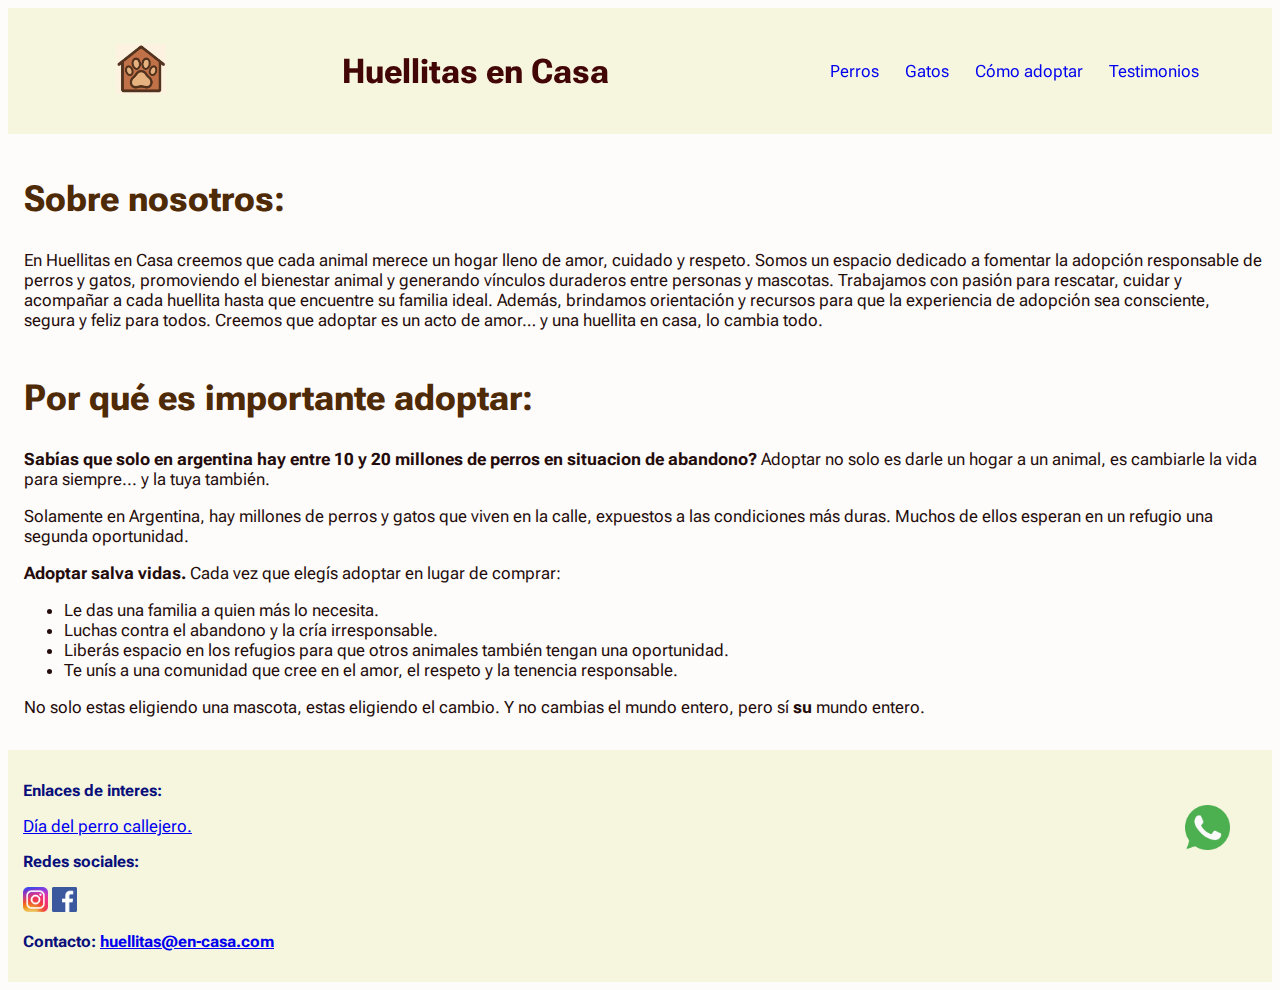
<file: index.html>
<!DOCTYPE html>
<html lang="es">

<head>
    <meta charset="UTF-8">
    <meta name="viewport" content="width=device-width, initial-scale=1.0">
    <link rel="preconnect" href="https://fonts.googleapis.com">
    <link rel="preconnect" href="https://fonts.gstatic.com" crossorigin>
    <link href="https://fonts.googleapis.com/css2?family=Lexend+Giga&family=Roboto+Flex:opsz,wght@8..144,100..1000&display=swap" rel="stylesheet">
    <link rel="icon" type="image/x-icon" href="./assets/img/logo.jpeg">
    <link href="https://cdn.jsdelivr.net/npm/bootstrap@5.3.7/dist/css/bootstrap.min.css" rel="stylesheet" integrity="sha384-LN+7fdVzj6u52u30Kp6M/trliBMCMKTyK833zpbD+pXdCLuTusPj697FH4R/5mcr" crossorigin="anonymous">
    <link rel="stylesheet" href="./styles/styles.css">
    <title>Huellitas en Casa</title>

    <meta name="keyword" content="Adopción de masotas, Adopción de perros, Adopción de gatos, Refugios de animales, Adopción en CABA, Adopción responsable, Rescate de animales">
    <meta name="description" content="Huellitas en Casa, un refugio de animales en CABA. Promovemos la adopción responsable de perros y gatos, rescatamos animales en situación de abandono y decimos no a la cría irresponsable.">
    <meta name="author" content="Sasha">
    <meta name="owner" content="Sasha">
</head>

<body>
    <header>
        <a href="./index.html">
            <img src="./assets/img/logo.jpeg" alt="Imagen logo" title="Huellitas en Casa" id="logop"> 
        </a>
        <h1> Huellitas en Casa </h1>

        <nav>
            <ul class="indice">
                <li><a href="./pages/perros.html">Perros</a></li>
                <li><a href="./pages/gatos.html">Gatos</a></li>
                <li><a href="./pages/como_adoptar.html">Cómo adoptar</a></li>
                <li><a href="./pages/testimonios.html">Testimonios</a></li>
            </ul>
        </nav>
    </header>

    <main>
        <section>
            <h2>Sobre nosotros:</h2>
            <p>En Huellitas en Casa creemos que cada animal merece un hogar lleno de amor, cuidado y respeto. Somos un espacio dedicado a fomentar la adopción responsable de perros y gatos, promoviendo el bienestar animal y generando vínculos duraderos entre personas y mascotas. Trabajamos con pasión para rescatar, cuidar y acompañar a cada huellita hasta que encuentre su familia ideal. Además, brindamos orientación y recursos para que la experiencia de adopción sea consciente, segura y feliz para todos. Creemos que adoptar es un acto de amor… y una huellita en casa, lo cambia todo.</p>
        </section>

        <section>
            <h2>Por qué es importante adoptar:</h2>
            <p><strong> Sabías que solo en argentina hay entre 10 y 20 millones de perros en situacion de abandono?</strong> Adoptar no solo es darle un hogar a un animal, es cambiarle la vida para siempre... y la tuya también.</p>
            <p>Solamente en Argentina, hay millones de perros y gatos que viven en la calle, expuestos a las condiciones más duras. Muchos de ellos esperan en un refugio una segunda oportunidad.</p>
            <p><strong>Adoptar salva vidas.</strong> Cada vez que elegís adoptar en lugar de comprar:</p>
            
            <ul>
                <li>Le das una familia a quien más lo necesita.</li>
                <li>Luchas contra el abandono y la cría irresponsable.</li>
                <li>Liberás espacio en los refugios para que otros animales también tengan una oportunidad.</li>
                <li>Te unís a una comunidad que cree en el amor, el respeto y la tenencia responsable.</li>
            </ul>

            <p>No solo estas eligiendo una mascota, estas eligiendo el cambio. Y no cambias el mundo entero, pero sí <strong>su</strong> mundo entero.
            </p>
        </section>
    </main>

    <footer class="py-4">
        <section class="container">
            <article class="row text-center justify-content-center mb-3">
                <div class="col-12 col-md-5 mb-3 mb-md-0">
                    <h3 class="footer-title">Enlaces de interes:</h3>
                    <a href="https://www.infobae.com/sociedad/2024/07/27/dia-del-perro-callejero-una-ong-estima-que-en-la-argentina-hay-mas-de-20-millones-de-animales-que-viven-en-las-calles/" target="_blank">Día del perro callejero.</a>
                </div>
                <div class="col-12 col-md-5">
                    <h3 class="footer-title">Redes sociales:</h3>
                    <a href="https://www.instagram.com/explore/search/keyword/?q=refugios%20de%20animales" target="_blank"> <img src="./assets/img/instagram.png" alt="Logo Instagram" title="Instagram" class="logo-red"></a>

                    <a href="https://www.facebook.com/search/top/?q=refugios%20de%20animales" target="_blank"> <img src="./assets/img/facebook.jpg" alt="Logo facebook" title="Facebook" class="logo-red"><a>
                </div>
            </article>

            <article class="row">
                <div class="col text-center">
                    <h3 class="footer-title">Contacto: <a href="mailto:huellitas@en-casa.com" target="_blank">huellitas@en-casa.com</a></h3>
                </div>
            </article>
            <article>
                <a href="https://web.whatsapp.com/" target="_blank">
                <img src="./assets/img/wpp.png" alt="Logo whatsapp" title="WhatsApp" class="wpp">
                </a>
            </article>
        </section>
    </footer>

    <script src="https://cdn.jsdelivr.net/npm/@popperjs/core@2.11.8/dist/umd/popper.min.js" integrity="sha384-I7E8VVD/ismYTF4hNIPjVp/Zjvgyol6VFvRkX/vR+Vc4jQkC+hVqc2pM8ODewa9r" crossorigin="anonymous"></script>
</body>

</html>
</file>
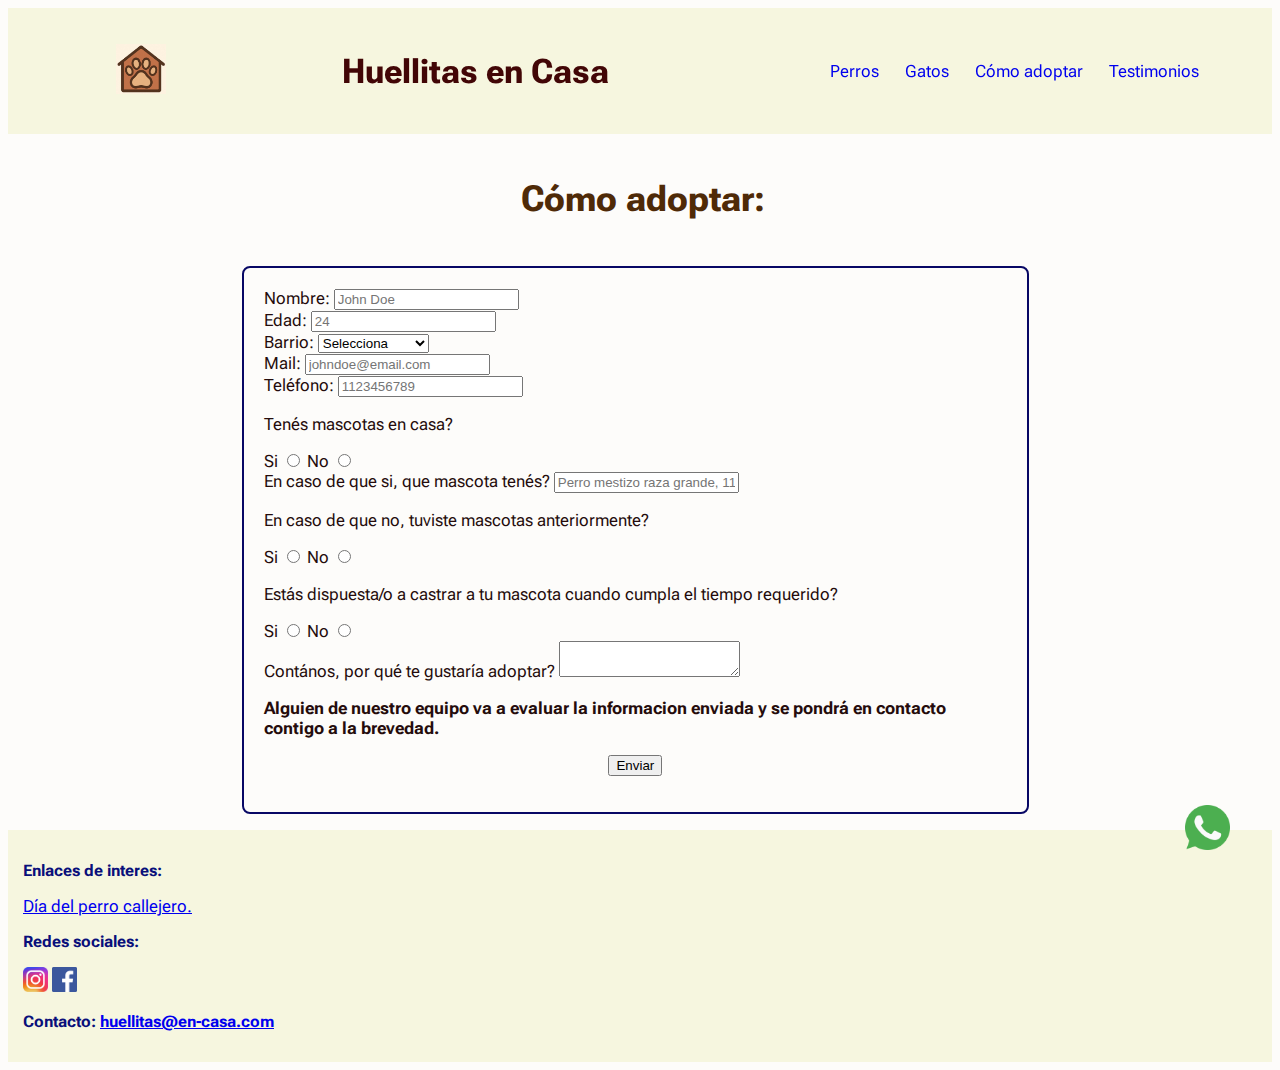
<file: pages/como_adoptar.html>
<!DOCTYPE html>
<html lang="es">

<head>
    <meta charset="UTF-8">
    <meta name="viewport" content="width=device-width, initial-scale=1.0">
    <link rel="preconnect" href="https://fonts.googleapis.com">
    <link rel="preconnect" href="https://fonts.gstatic.com" crossorigin>
    <link href="https://fonts.googleapis.com/css2?family=Lexend+Giga&family=Roboto+Flex:opsz,wght@8..144,100..1000&display=swap" rel="stylesheet">
    <link rel="icon" type="image/x-icon" href="../assets/img/logo.jpeg">
    <link href="https://cdn.jsdelivr.net/npm/bootstrap@5.3.7/dist/css/bootstrap.min.css" rel="stylesheet" integrity="sha384-LN+7fdVzj6u52u30Kp6M/trliBMCMKTyK833zpbD+pXdCLuTusPj697FH4R/5mcr" crossorigin="anonymous">
    <link rel="stylesheet" href="../styles/styles.css">
    <title>Como adoptar | Huellitas en Casa</title>

    <meta name="keyword" content="Proceso de adopción responsable Buenos Aires, Requisitos para adoptar mascotas, Trámites de adopción de animales, Refugio de animales adopción CABA, Adoptar mascotas Buenos Aires, Guía para adoptar perros y gatos">
    <meta name="description" content="Adoptar es dar una nueva oportunidad. Te contamos cómo adoptar perros y gatos en CABA y convertirte en familia responsable para un animal rescatado.">
    <meta name="author" content="Sasha">
    <meta name="owner" content="Sasha">
</head>

<body>
    <header>
        <a href="../index.html">
            <img src="../assets/img/logo.jpeg" alt="Imagen logo" title="Huellitas en Casa" id="logop">
        </a>
        <h1> Huellitas en Casa</h1>

        <nav>
            <ul class="indice">
                <li><a href="./perros.html">Perros</a></li>
                <li><a href="./gatos.html">Gatos</a></li>
                <li><a href="./como_adoptar.html">Cómo adoptar</a></li>
                <li><a href="./testimonios.html">Testimonios</a></li>
            </ul>
        </nav>
    </header>

    <main>
        <h2 class="titulo">Cómo adoptar:</h2>
        <section class="form-container">
            <form action="direccion" method="metodo de envio">
                <div class="mb-4">
                    <label class="form-label">Nombre:</label> <input type="text" class="form-control" placeholder="John Doe">
                </div>

                <div class="mb-4"> 
                    <label class="form-label">Edad:</label> <input type="number" class="form-control" placeholder="24">
                </div>

                <div class="mb-4">
                    <label class="form-label">Barrio:</label>
                    <select class="form-select" name="" id="">
                        <option selected value="">Selecciona</option>
                        <option value="">Palermo</option>
                        <option value="">Recoleta</option>
                        <option value="">San Telmo</option>
                        <option value="">La Boca</option>
                        <option value="">Puerto Madero</option>
                        <option value="">Microcentro</option>
                        <option value="">Caballito</option>
                        <option value="">Belgrano</option>
                        <option value="">Almagro</option>
                        <option value="">Villa Crespo</option>
                    </select>
                </div>

                <div class="mb-4">
                    <label class="form-label">Mail:</label> <input type="email" class="form-control" placeholder="johndoe@email.com">
                </div>

                <div class="mb-4">
                    <label class="form-label">Teléfono:</label> <input type="number" class="form-control" placeholder="1123456789">
                </div>

                <div class="mb-4">
                    <p>Tenés mascotas en casa?</p>
                    <label>Si</label> <input type="radio" name="otrasmascotas" value="si">
                    <label>No</label> <input type="radio" name="otrasmascotas" value="no">
                </div>

                <div class="mb-4">
                    <label class="form-label">En caso de que si, que mascota tenés?</label> <input class="form-control" type="text" placeholder="Perro mestizo raza grande, 11 años">
                </div>

                <div class="mb-4">
                    <p>En caso de que no, tuviste mascotas anteriormente?</p>
                    <label>Si</label> <input type="radio" name="mascotasantes" value="si">
                    <label>No</label> <input type="radio" name="mascotasantes" value="no">
                </div>

                <div class="mb-4">
                    <p>Estás dispuesta/o a castrar a tu mascota cuando cumpla el tiempo requerido?</p>
                    <label>Si</label> <input type="radio" name="castrar">
                    <label>No</label> <input type="radio" name="castrar">
                </div>

                <div class="mb-4">
                    <label class="form-label">Contános, por qué te gustaría adoptar?</label> <textarea class="form-control"></textarea>
                </div>

                <p><strong>Alguien de nuestro equipo va a evaluar la informacion enviada y se pondrá en contacto contigo a la brevedad.</strong></p>

                <input type="submit" value="Enviar" class="w-50">
        </section>
    </main>

    <footer class="py-4">
        <section class="container">
            <article class="row text-center justify-content-center mb-3">
                <div class="col-12 col-md-5 mb-3 mb-md-0">
                    <h3 class="footer-title">Enlaces de interes:</h3>
                    <a href="https://www.infobae.com/sociedad/2024/07/27/dia-del-perro-callejero-una-ong-estima-que-en-la-argentina-hay-mas-de-20-millones-de-animales-que-viven-en-las-calles/" target="_blank">Día del perro callejero.</a>
                </div>
                <div class="col-12 col-md-5">
                    <h3 class="footer-title">Redes sociales:</h3>
                    <a href="https://www.instagram.com/explore/search/keyword/q=refugios%20de%20animales" target="_blank"> <img src="../assets/img/instagram.png" alt="Logo Instagram" title="Instagram" class="logo-red"></a>

                    <a href="https://www.facebook.com/search/top/?q=refugios%20de%20animales" target="_blank"> <img src="../assets/img/facebook.jpg" alt="Logo facebook" title="Facebook" class="logo-red"><a>
                </div>
            </article>

            <article class="row">
                <div class="col text-center">
                    <h3 class="footer-title">Contacto: <a href="mailto:huellitas@en-casa.com" target="_blank">huellitas@en-casa.com</a></h3>
                </div>
            </article>
            <article>
                <a href="https://web.whatsapp.com/" target="_blank">
                <img src="../assets/img/wpp.png" alt="Logo whatsapp" title="WhatsApp" class="wpp">
                </a>
            </article>
        </section>
    </footer>

    <script src="https://cdn.jsdelivr.net/npm/bootstrap@5.3.7/dist/js/bootstrap.min.js" integrity="sha384-7qAoOXltbVP82dhxHAUje59V5r2YsVfBafyUDxEdApLPmcdhBPg1DKg1ERo0BZlK" crossorigin="anonymous"></script>

</body>

</html>
</file>
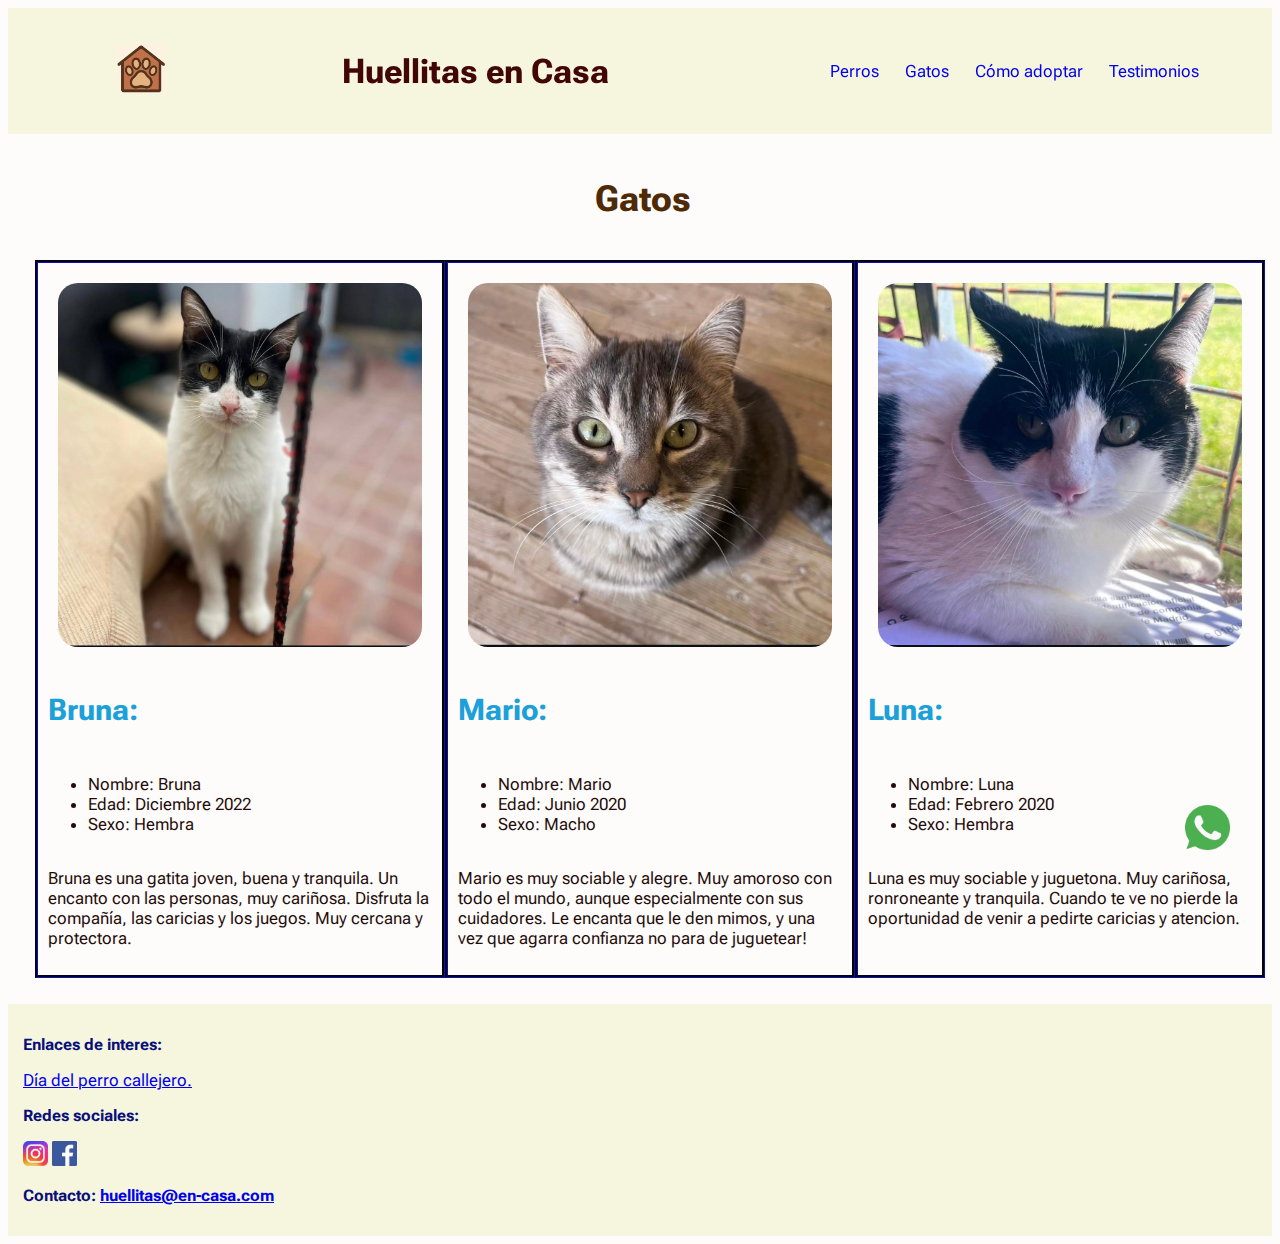
<file: pages/gatos.html>
<!DOCTYPE html>
<html lang="es">

<head>
    <meta charset="UTF-8">
    <meta name="viewport" content="width=device-width, initial-scale=1.0">
    <link rel="preconnect" href="https://fonts.googleapis.com">
    <link rel="preconnect" href="https://fonts.gstatic.com" crossorigin>
    <link href="https://fonts.googleapis.com/css2?family=Lexend+Giga&family=Roboto+Flex:opsz,wght@8..144,100..1000&display=swap" rel="stylesheet">
    <link rel="icon" type="image/x-icon" href="../assets/img/logo.jpeg">
    <link href="https://cdn.jsdelivr.net/npm/bootstrap@5.3.7/dist/css/bootstrap.min.css" rel="stylesheet" integrity="sha384-LN+7fdVzj6u52u30Kp6M/trliBMCMKTyK833zpbD+pXdCLuTusPj697FH4R/5mcr" crossorigin="anonymous">
    <link rel="stylesheet" href="../styles/styles.css">
    <title>Gatos | Huellitas en Casa</title>

    <meta name="keyword" content="Gatos en adopción CABA, Adopción responsable, Refugio de gatos en CABA, Adoptar gatitos en Capital Federal, Gatos rescatados en BSAS, Adoptar gatos adultos">
    <meta name="description" content="Adoptá un gato en Ciudad de Buenos Aires. Rescatamos gatos abandonados y les buscamos familias que quieran brindarles cuidado y un nuevo hogar.">
    <meta name="author" content="Sasha">
    <meta name="owner" content="Sasha">
</head>

<body>
    <header>
        <a href="../index.html">
            <img src="../assets/img/logo.jpeg" alt="Imagen logo" title="Huellitas en Casa" id="logop">
        </a>
        <h1> Huellitas en Casa</h1>

        <nav>
            <ul class="indice">
                <li><a href="./perros.html">Perros</a></li>
                <li><a href="./gatos.html">Gatos</a></li>
                <li><a href="./como_adoptar.html">Cómo adoptar</a></li>
                <li><a href="./testimonios.html">Testimonios</a></li>
            </ul>
        </nav>
    </header>

    <main class="pet-boxes">
        <h2>Gatos</h2>
        <section>
            <article>
                <img src="../assets/img/brunacat.jpg" alt="Imagen de gatito Bruna" title="Gato Bruna" class="pet-img">
                <h3>Bruna:</h3>
                <ul>
                    <li>Nombre: Bruna</li>
                    <li>Edad: Diciembre 2022</li>
                    <li>Sexo: Hembra</li>
                </ul>
                <p> Bruna es una gatita joven, buena y tranquila. Un encanto con las personas, muy cariñosa. Disfruta la compañía, las caricias y los juegos. Muy cercana y protectora.</p>
            </article>

            <article>
                <img src="../assets/img/mariocat.jpg" alt="Imagen de gatito Mario" title="Gato Mario" class="pet-img">
                <h3>Mario:</h3>
                <ul>
                    <li>Nombre: Mario</li>
                    <li>Edad: Junio 2020</li>
                    <li>Sexo: Macho</li>
                </ul>
                <p> Mario es muy sociable y alegre. Muy amoroso con todo el mundo, aunque especialmente con sus cuidadores. Le encanta que le den mimos, y una vez que agarra confianza no para de juguetear!</p>
            </article>

            <article>
                <img src="../assets/img/lunacat.jpg" alt="Imagen de gatito Luna" title="Gato Luna" class="pet-img">
                <h3>Luna:</h3>
                <ul>
                    <li>Nombre: Luna</li>
                    <li>Edad: Febrero 2020</li>
                    <li>Sexo: Hembra</li>
                </ul>
                <p> Luna es muy sociable y juguetona. Muy cariñosa, ronroneante y tranquila. Cuando te ve no pierde la oportunidad de venir a pedirte caricias y atencion. </p>
            </article>
        </section>
    </main>

    <footer class="py-4">
        <section class="container">
            <article class="row text-center justify-content-center mb-3">
                <div class="col-12 col-md-5 mb-3 mb-md-0">
                    <h3 class="footer-title">Enlaces de interes:</h3>
                    <a href="https://www.infobae.com/sociedad/2024/07/27/dia-del-perro-callejero-una-ong-estima-que-en-la-argentina-hay-mas-de-20-millones-de-animales-que-viven-en-las-calles/" target="_blank">Día del perro callejero.</a>
                </div>
                <div class="col-12 col-md-5">
                    <h3 class="footer-title">Redes sociales:</h3>
                    <a href="https://www.instagram.com/explore/search/keyword/?q=refugios%20de%20animales" target="_blank"> <img src="../assets/img/instagram.png" alt="Logo Instagram" title="Instagram" class="logo-red"></a>

                    <a href="https://www.facebook.com/search/top/?q=refugios%20de%20animales" target="_blank"> <img src="../assets/img/facebook.jpg" alt="Logo facebook" title="Facebook" class="logo-red"> <a>
                </div>
            </article>

            <article class="row">
                <div class="col text-center">
                    <h3 class="footer-title">Contacto: <a href="mailto:huellitas@en-casa.com" target="_blank"> huellitas@en-casa.com</a></h3>
                </div>
            </article>
            <article>
                <a href="https://web.whatsapp.com/" target="_blank">
                <img src="../assets/img/wpp.png" alt="Logo whatsapp" title="WhatsApp" class="wpp">
                </a>
            </article>
        </section>
    </footer>

    <script src="https://cdn.jsdelivr.net/npm/bootstrap@5.3.7/dist/js/bootstrap.min.js"
        integrity="sha384-7qAoOXltbVP82dhxHAUje59V5r2YsVfBafyUDxEdApLPmcdhBPg1DKg1ERo0BZlK"
        crossorigin="anonymous"></script>

</body>

</html>
</file>
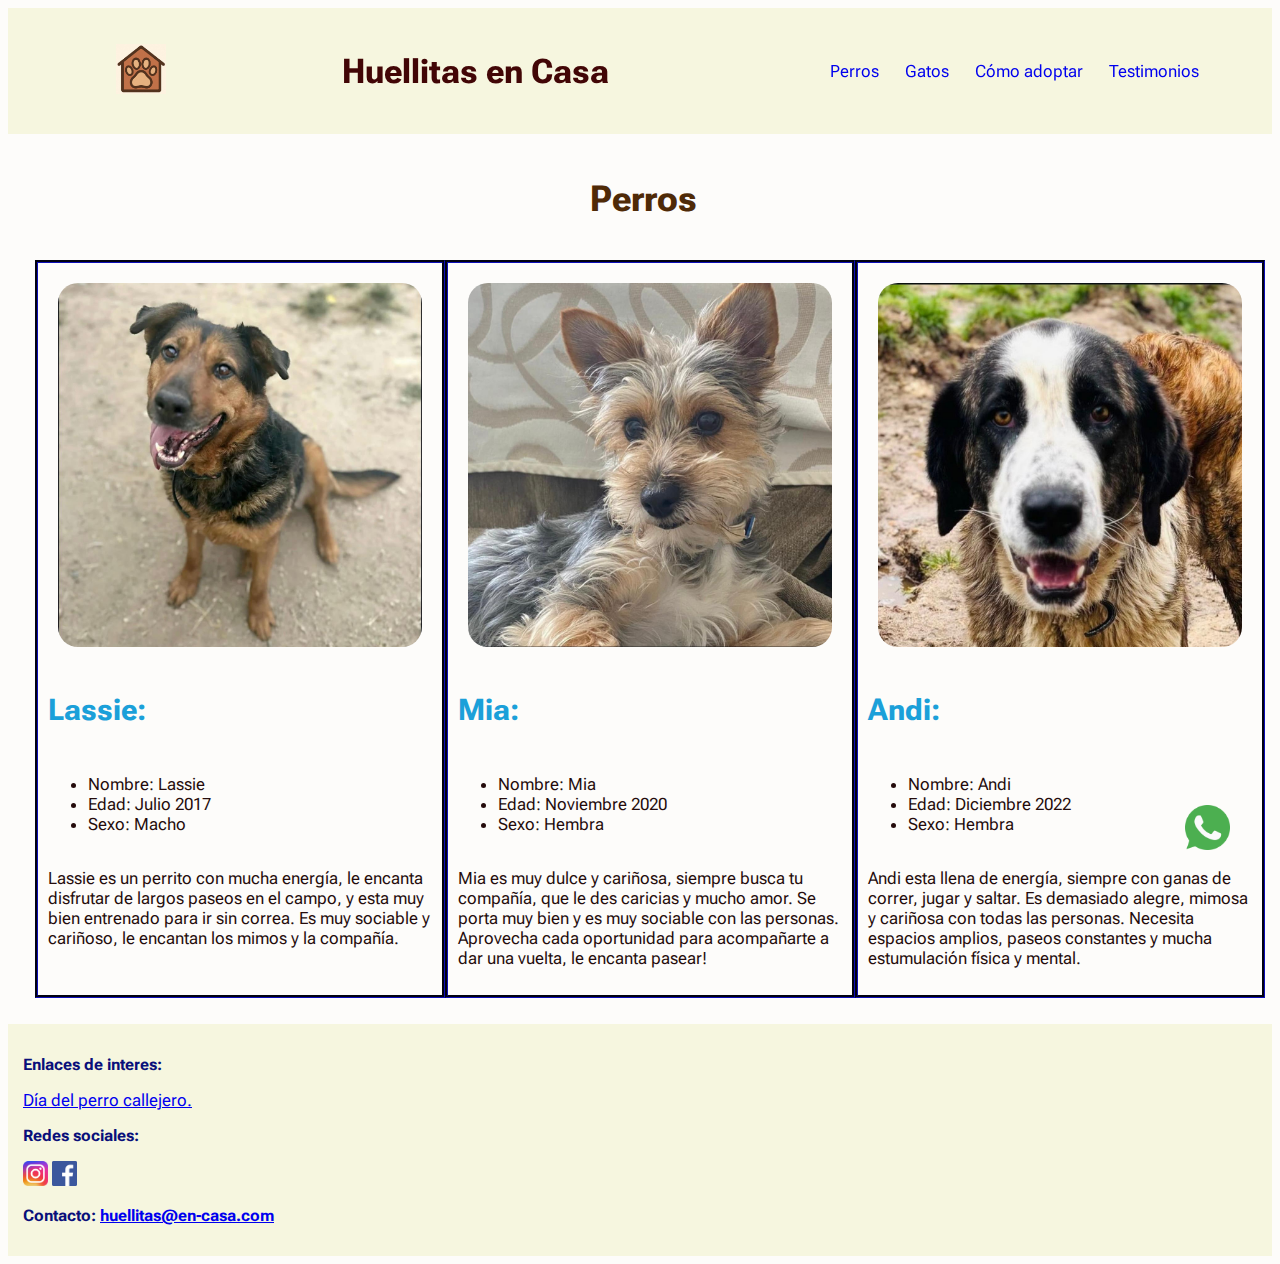
<file: pages/perros.html>
<!DOCTYPE html>
<html lang="es">

<head>
    <meta charset="UTF-8">
    <meta name="viewport" content="width=device-width, initial-scale=1.0">
    <link rel="preconnect" href="https://fonts.googleapis.com">
    <link rel="preconnect" href="https://fonts.gstatic.com" crossorigin>
    <link href="https://fonts.googleapis.com/css2?family=Lexend+Giga&family=Roboto+Flex:opsz,wght@8..144,100..1000&display=swap" rel="stylesheet">
    <link rel="icon" type="image/x-icon" href="../assets/img/logo.jpeg">
    <link href="https://cdn.jsdelivr.net/npm/bootstrap@5.3.7/dist/css/bootstrap.min.css" rel="stylesheet" integrity="sha384-LN+7fdVzj6u52u30Kp6M/trliBMCMKTyK833zpbD+pXdCLuTusPj697FH4R/5mcr" crossorigin="anonymous">
    <link rel="stylesheet" href="../styles/styles.css">
    <title>Perros | Huellitas en Casa</title>

    <meta name="keyword" content="Perros en adopción CABA, Adopción responsable, Refugio de perros en CABA, Adoptar cachorros en Capital Federal, Perros rescatados en BSAS, Adoptar perros adultos">
    <meta name="description" content="Listado de perros en adopción en CABA. Conocé a nuestros perros rescatados en Capital Federal y sumate a la adopción responsable de mascotas.">
    <meta name="author" content="Sasha">
    <meta name="owner" content="Sasha">
</head>

<body>
    <header>
        <a href="../index.html">
            <img src="../assets/img/logo.jpeg" alt="Imagen logo" title="Huellitas en Casa" id="logop">
        </a>
        <h1> Huellitas en Casa</h1>

        <nav>
            <ul class="indice">
                <li><a href="./perros.html">Perros</a></li>
                <li><a href="./gatos.html">Gatos</a></li>
                <li><a href="./como_adoptar.html">Cómo adoptar</a></li>
                <li><a href="./testimonios.html">Testimonios</a></li>
            </ul>
        </nav>
    </header>

    <main class="pet-boxes">
        <h2> Perros </h2>
        <section>
            <article>
                <img src="../assets/img/lassiedog.jpg" alt="Imagen de perrito Lassie" title="Perro Lassie" class="pet-img">
                <h3>Lassie:</h3>
                <ul>
                    <li>Nombre: Lassie</li>
                    <li>Edad: Julio 2017</li>
                    <li>Sexo: Macho</li>
                </ul>
                <p> Lassie es un perrito con mucha energía, le encanta disfrutar de largos paseos en el campo, y esta muy bien entrenado para ir sin correa. Es muy sociable y cariñoso, le encantan los mimos y la compañía. </p>
            </article>

            <article>
                <img src="../assets/img/miadog.jpg" alt="Imagen de perrito Mia" title="Perro Mia" class="pet-img">
                <h3>Mia:</h3>
                <ul>
                    <li>Nombre: Mia</li>
                    <li>Edad: Noviembre 2020</li>
                    <li>Sexo: Hembra</li>
                </ul>
                <p> Mia es muy dulce y cariñosa, siempre busca tu compañía, que le des caricias y mucho amor. Se porta muy bien y es muy sociable con las personas. Aprovecha cada oportunidad para acompañarte a dar una vuelta, le encanta pasear! </p>
            </article>

            <article>
                <img src="../assets/img/andidog.jpg" alt="Imagen de perrito Andi" title="Perro Andi" class="pet-img">
                <h3>Andi:</h3>
                <ul>
                    <li>Nombre: Andi</li>
                    <li>Edad: Diciembre 2022</li>
                    <li>Sexo: Hembra</li>
                </ul>
                <p> Andi esta llena de energía, siempre con ganas de correr, jugar y saltar. Es demasiado alegre, mimosa y cariñosa con todas las personas. Necesita espacios amplios, paseos constantes y mucha estumulación física y mental.</p>
            </article>
        </section>
    </main>

    <footer class="py-4">
        <section class="container">
            <article class="row text-center justify-content-center mb-3">
                <div class="col-12 col-md-5 mb-3 mb-md-0">
                    <h3 class="footer-title">Enlaces de interes:</h3>
                    <a href="https://www.infobae.com/sociedad/2024/07/27/dia-del-perro-callejero-una-ong-estima-que-en-la-argentina-hay-mas-de-20-millones-de-animales-que-viven-en-las-calles/" target="_blank">Día del perro callejero.</a>
                </div>
                <div class="col-12 col-md-5">
                    <h3 class="footer-title">Redes sociales:</h3>
                    <a href="https://www.instagram.com/explore/search/keyword/?q=refugios%20de%20animales" target="_blank"> <img src="../assets/img/instagram.png" alt="Logo Instagram" title="Instagram" class="logo-red"></a>

                    <a href="https://www.facebook.com/search/top/?q=refugios%20de%20animales" target="_blank"> <img src="../assets/img/facebook.jpg" alt="Logo facebook" title="Facebook" class="logo-red"><a>
                </div>
            </article>

            <article class="row">
                <div class="col text-center">
                    <h3 class="footer-title">Contacto: <a href="mailto:huellitas@en-casa.com" target="_blank">huellitas@en-casa.com</a></h3>
                </div>
            </article>
            <article>
                <a href="https://web.whatsapp.com/" target="_blank">
                <img src="../assets/img/wpp.png" alt="Logo whatsapp" title="WhatsApp" class="wpp">
                </a>
            </article>
        </section>
    </footer>

    <script src="https://cdn.jsdelivr.net/npm/bootstrap@5.3.7/dist/js/bootstrap.min.js"
        integrity="sha384-7qAoOXltbVP82dhxHAUje59V5r2YsVfBafyUDxEdApLPmcdhBPg1DKg1ERo0BZlK"
        crossorigin="anonymous"></script>

</body>

</html>
</file>
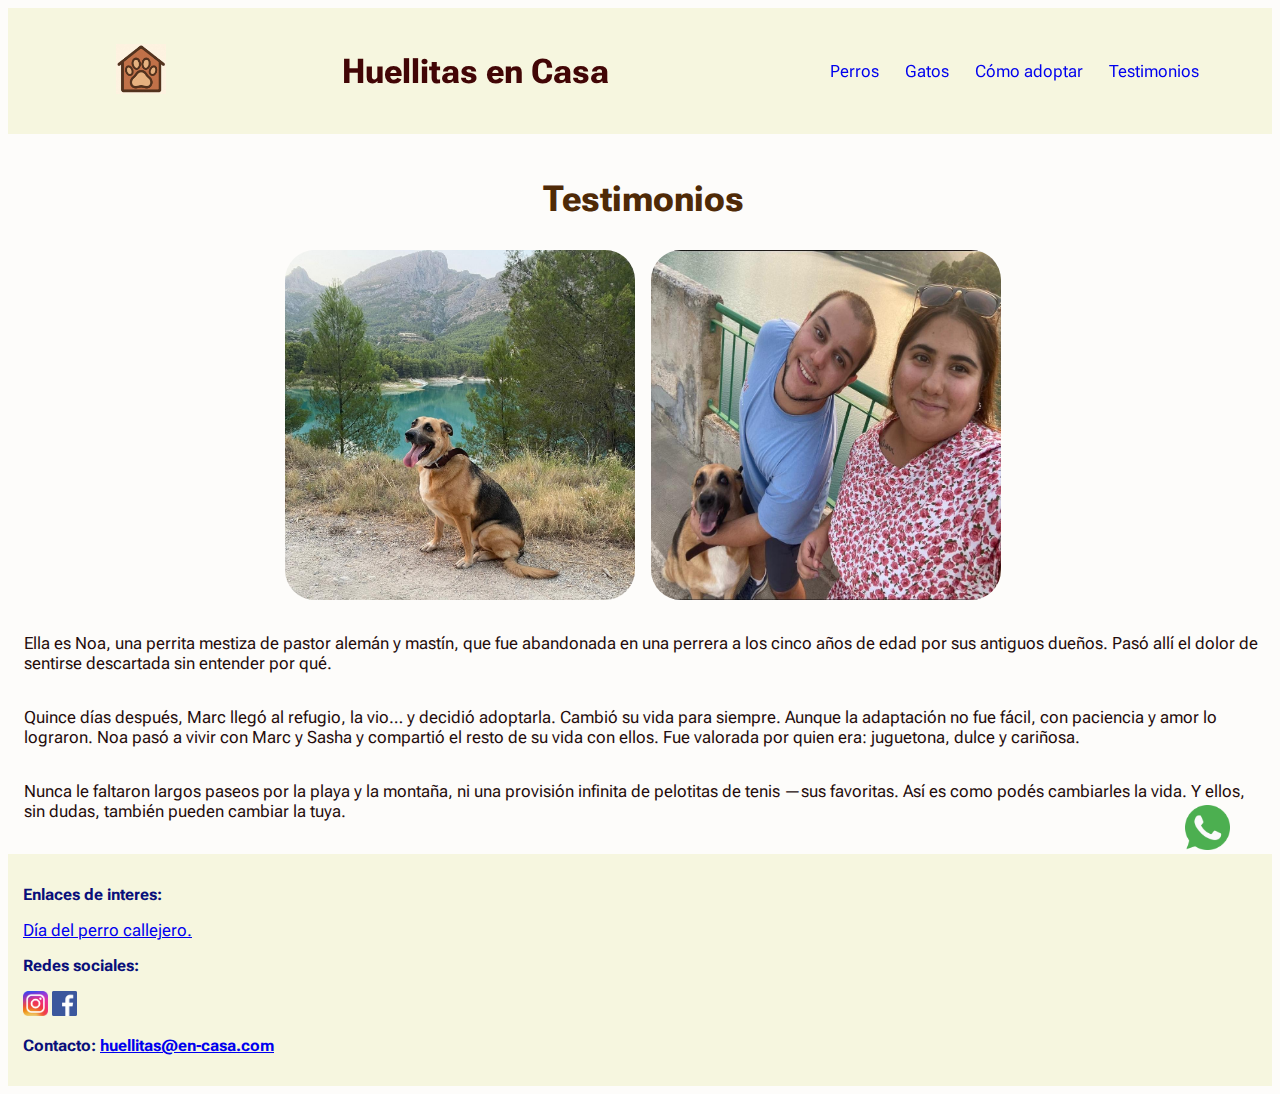
<file: pages/testimonios.html>
<!DOCTYPE html>
<html lang="es">

<head>
    <meta charset="UTF-8">
    <meta name="viewport" content="width=device-width, initial-scale=1.0">
    <link rel="preconnect" href="https://fonts.googleapis.com">
    <link rel="preconnect" href="https://fonts.gstatic.com" crossorigin>
    <link
        href="https://fonts.googleapis.com/css2?family=Lexend+Giga&family=Roboto+Flex:opsz,wght@8..144,100..1000&display=swap" rel="stylesheet">
    <link rel="icon" type="image/x-icon" href="../assets/img/logo.jpeg">
    <link href="https://cdn.jsdelivr.net/npm/bootstrap@5.3.7/dist/css/bootstrap.min.css" rel="stylesheet" integrity="sha384-LN+7fdVzj6u52u30Kp6M/trliBMCMKTyK833zpbD+pXdCLuTusPj697FH4R/5mcr" crossorigin="anonymous">
    <link rel="stylesheet" href="../styles/styles.css">
    <title>Testimonios | Huellitas en Casa</title>

    <meta name="keyword" content="Historias de adopción de perros, Casos de adopción responsable, Experiencias de adopción en Buenos Aires, Familias adoptivas de mascotas, Refugio de animales testimonios">
    <meta name="description" content="Conocé los testimonios de familias que adoptaron perros y gatos en CABA. Historias reales de adopción responsable y segundas oportunidades.">
    <meta name="author" content="Sasha">
    <meta name="owner" content="Sasha">
</head>

<body>
    <header>
        <a href="../index.html">
            <img src="../assets/img/logo.jpeg" alt="Imagen logo" title="Huellitas en Casa" id="logop">
        </a>
        <h1> Huellitas en Casa</h1>

        <nav>
            <ul class="indice">
                <li><a href="./perros.html">Perros</a></li>
                <li><a href="./gatos.html">Gatos</a></li>
                <li><a href="./como_adoptar.html">Cómo adoptar</a></li>
                <li><a href="./testimonios.html">Testimonios</a></li>
            </ul>
        </nav>
    </header>
    <main>
        <h2 class="titulo">Testimonios</h2>
        <div class="imagenes-noa">
            <img src="../assets/img/noa.jpg" alt="Imagen perrito Noa" title="Noa" class="noa-dog">
            <img src="../assets/img/noaf.jpg" alt="Imagen Noa y familia" title="Noa y sus humanos" class="noa-dog">
        </div>

        <p>Ella es Noa, una perrita mestiza de pastor alemán y mastín, que fue abandonada en una perrera a los cinco años de edad por sus antiguos dueños. Pasó allí el dolor de sentirse descartada sin entender por qué.</p>
        <p>Quince días después, Marc llegó al refugio, la vio… y decidió adoptarla. Cambió su vida para siempre. Aunque la adaptación no fue fácil, con paciencia y amor lo lograron. Noa pasó a vivir con Marc y Sasha y compartió el resto de su vida con ellos. Fue valorada por quien era: juguetona, dulce y cariñosa.</p>
        <p>Nunca le faltaron largos paseos por la playa y la montaña, ni una provisión infinita de pelotitas de tenis —sus favoritas. Así es como podés cambiarles la vida. Y ellos, sin dudas, también pueden cambiar la tuya.</p>

    </main>

    <footer class="py-4">
        <section class="container">
            <article class="row text-center justify-content-center mb-3">
                <div class="col-12 col-md-5 mb-3 mb-md-0">
                    <h3 class="footer-title">Enlaces de interes:</h3>
                    <a href="https://www.infobae.com/sociedad/2024/07/27/dia-del-perro-callejero-una-ong-estima-que-en-la-argentina-hay-mas-de-20-millones-de-animales-que-viven-en-las-calles/"
                        target="_blank">Día del perro callejero.</a>
                </div>
                <div class="col-12 col-md-5">
                    <h3 class="footer-title">Redes sociales:</h3>

                    <a href="https://www.instagram.com/explore/search/keyword/?q=refugios%20de%20animales"
                        target="_blank">
                        <img src="../assets/img/instagram.png" alt="Logo Instagram" title="Instagram" class="logo-red"></a>

                    <a href="https://www.facebook.com/search/top/?q=refugios%20de%20animales" target="_blank">
                        <img src="../assets/img/facebook.jpg" alt="Logo facebook" title="Facebook" class="logo-red"><a>
                </div>
            </article>

            <article class="row">
                <div class="col text-center">
                    <h3 class="footer-title">Contacto: <a href="mailto:huellitas@en-casa.com" target="_blank">
                            huellitas@en-casa.com</a></h3>
                </div>
            </article>
            <article>
                <a href="https://web.whatsapp.com/" target="_blank">
                <img src="../assets/img/wpp.png" alt="Logo whatsapp" title="WhatsApp" class="wpp">
                </a>
            </article>
        </section>

    </footer>

    <script src="https://cdn.jsdelivr.net/npm/bootstrap@5.3.7/dist/js/bootstrap.min.js"
        integrity="sha384-7qAoOXltbVP82dhxHAUje59V5r2YsVfBafyUDxEdApLPmcdhBPg1DKg1ERo0BZlK"
        crossorigin="anonymous"></script>

</body>

</html>
</file>
<file: styles/styles.css>
@keyframes wpp {
  0% {
    transform: translate(0);
  }
  5% {
    transform: translate(50px);
  }
  10% {
    transform: translate(0);
  }
  15% {
    transform: translate(50px);
  }
  20% {
    transform: translate(0);
  }
  100% {
    transform: translate(0);
  }
}
header {
  display: flex;
  justify-content: space-around;
  align-items: center;
}

.pet-boxes {
  display: flex;
  flex-direction: column;
  align-items: center;
}
.pet-boxes .h2 {
  align-self: center;
}
.pet-boxes section {
  display: flex;
  width: 95vw;
  justify-content: space-around;
  align-items: stretch;
  margin: 10px;
}
.pet-boxes article {
  display: flex;
  flex-direction: column;
  width: 30vw;
  border: groove rgb(8, 8, 101);
  padding: 10px;
}
@media (max-width: 430px) {
  .pet-boxes {
    display: flex;
    flex-direction: column;
    align-items: center;
  }
  .pet-boxes section {
    display: flex;
    flex-direction: column;
    gap: 15px;
    width: 95vw;
    justify-content: space-around;
    align-items: center;
    margin: 10px;
  }
  .pet-boxes article {
    display: flex;
    flex-direction: column;
    width: 100%;
    height: auto;
    border: groove rgb(8, 8, 101);
    padding: 10px;
  }
}
@media (min-width: 431px) and (max-width: 768px) {
  .pet-boxes {
    display: flex;
    flex-direction: column;
    align-items: center;
  }
  .pet-boxes section {
    display: flex;
    flex-direction: column;
    gap: 15px;
    width: 95vw;
    justify-content: space-around;
    align-items: center;
    margin: 10px;
  }
  .pet-boxes article {
    display: flex;
    flex-direction: column;
    width: 80%;
    height: auto;
    border: groove rgb(8, 8, 101);
    padding: 10px;
  }
}
.pet-boxes .pet-img {
  padding: 10px;
  border-radius: 30px;
  margin-bottom: 5px;
}
@media (max-width: 430px) {
  .pet-boxes .pet-img {
    padding: 5px;
    height: auto;
    width: 90%;
    align-self: center;
    margin-top: 2vh;
  }
}
@media (min-width: 431px) and (max-width: 768px) {
  .pet-boxes .pet-img {
    padding: 5px;
    height: auto;
    width: 90%;
    align-self: center;
    margin-top: 2vh;
  }
}

main {
  display: grid;
  flex-direction: column;
}
main .form-container {
  border: 2px solid rgb(8, 8, 101);
  padding: 20px;
  width: 60%;
  border-radius: 8px;
  margin-right: 1rem;
  margin-top: 1rem;
  justify-self: center;
  display: grid;
}
main .form-container .w-50 {
  display: block;
  margin: 1rem auto;
}
@media (max-width: 430px) {
  main .form-container {
    width: 100%;
  }
}
@media (min-width: 431px) and (max-width: 768px) {
  main .form-container {
    width: 80%;
  }
}
main .titulo {
  justify-self: center;
}

.titulo {
  justify-self: center;
}

.imagenes-noa {
  display: flex;
  justify-content: center;
  gap: 1rem;
  margin-bottom: 1rem;
}
@media (max-width: 430px) {
  .imagenes-noa {
    flex-direction: column;
    align-items: center;
  }
}
@media (min-width: 431px) and (max-width: 768px) {
  .imagenes-noa {
    flex-direction: column;
    align-items: center;
  }
}
.imagenes-noa .noa-dog {
  width: 350px;
  height: auto;
  border-radius: 30px;
}

header {
  padding: 20px;
  background-color: rgba(245, 245, 220, 0.925);
  position: sticky;
  top: 0;
  margin-bottom: 15px;
}
header #logop {
  width: 50px;
  height: 50px;
}
header .indice {
  display: flex;
  width: 100%;
  gap: 1rem;
  justify-content: space-around;
  list-style: none;
}
header a, header a:visited {
  text-decoration: none;
  transition: transform 0.3s ease, box-shadow 0.3s ease;
}
header a:hover {
  transform: scale(1.1);
  box-shadow: 0 4px 15px rgba(186, 186, 165, 0.925);
}
@media (max-width: 430px) {
  header {
    margin-bottom: 5px;
    flex-direction: column;
  }
  header .indice {
    font-size: 14px;
    text-align: center;
    width: auto;
    gap: 1em;
  }
  header a, header a:visited {
    text-decoration: none;
  }
}
@media (min-width: 431px) and (max-width: 768px) {
  header {
    margin-bottom: 5px;
    flex-direction: column;
  }
  header .indice {
    font-size: 14px;
    text-align: center;
    width: auto;
    gap: 1em;
  }
}

footer {
  background-color: rgba(245, 245, 220, 0.925);
  padding: 15px;
  bottom: 0;
}
footer .footer-title {
  color: rgb(9, 15, 122);
  font-size: 16px;
}
footer .logo-red {
  height: 25px;
  width: auto;
  transition: transform 0.3s ease;
}
footer .logo-red:hover {
  transform: scale(1.2);
}
footer .wpp {
  height: 45px;
  width: auto;
  position: fixed;
  bottom: 50px;
  right: 50px;
  animation: wpp 4s infinite;
}
@media (max-width: 430px) {
  footer .wpp {
    height: 35px;
    position: fixed;
    bottom: 25px;
    right: 25px;
  }
}
@media (min-width: 431px) and (max-width: 768px) {
  footer .wpp {
    height: 40px;
    position: fixed;
    bottom: 25px;
    right: 25px;
  }
}
@media (min-width: 769px) and (max-width: 1024px) {
  footer .wpp {
    height: 40px;
    position: fixed;
    bottom: 25px;
    right: 25px;
  }
}

html, body {
  height: auto;
}

body {
  display: flex;
  flex-direction: column;
  background-color: rgba(245, 239, 230, 0.214);
  font-family: "Roboto Flex", sans-serif;
  font-size: 17px;
  color: rgb(37, 12, 12);
}

main {
  flex: 1;
}

h1 {
  color: rgb(66, 6, 6);
}

h2 {
  color: rgb(79, 42, 7);
  font-size: 36px;
  justify-self: flex-start;
}
@media (max-width: 430px) {
  h2 {
    font-size: xx-large;
  }
}

h3 {
  color: rgb(27, 160, 217);
  font-size: 30px;
}

main {
  margin-left: 1rem;
  margin-bottom: 1rem;
  width: 98%;
}
@media (max-width: 430px) {
  main {
    margin-top: 1em;
    width: 92%;
  }
}
@media (min-width: 431px) and (max-width: 768px) {
  main {
    margin-top: 1em;
    width: 92%;
  }
}

/*# sourceMappingURL=styles.css.map */
</file>
